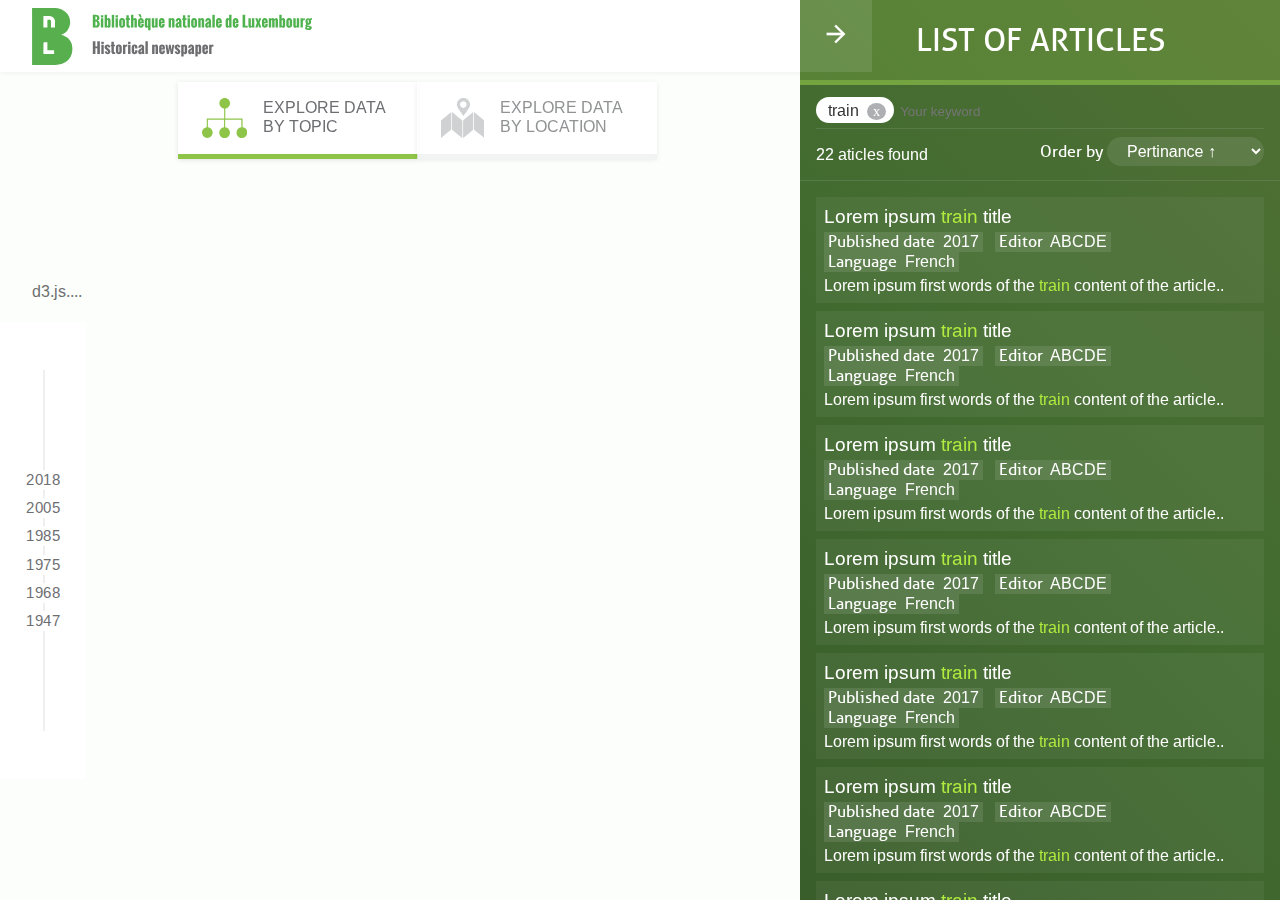
<file: html/index.html>
<!DOCTYPE html>
<html lang="en">
<head>
<title>Explore data by topics | Bibliothèque nationale de Luxembourg (BnL)</title>
<meta charset="utf-8">
<meta name="HandheldFriendly" content="True">
<meta name="MobileOptimized" content="320">
<meta name="viewport" content="width=device-width, initial-scale=1">
<link href="https://fonts.googleapis.com/icon?family=Material+Icons" rel="stylesheet">
<link rel="stylesheet" href="css/custom.css">
<script src="https://ajax.googleapis.com/ajax/libs/jquery/3.3.1/jquery.min.js"></script>
</head>
<body class="page-chart">
<header>
  <nav class="navbar" role="navigation">
    <div class="logo">
      <h1><a href="#" title="Back to homepage"> <img src="images/logo-bnl.svg" alt="BNL logo" /> </a> </h1>
    </div>
    <ul class="nav">
      <li> <a title="Explore data by topic" href="index.html" class="link-topics selected">
        <svg version="1.1" class="icon" id="ico-themes" xmlns="http://www.w3.org/2000/svg" xmlns:xlink="http://www.w3.org/1999/xlink" x="0px" y="0px"
	 viewBox="0 0 40 35.2" style="enable-background:new 0 0 40 35.2;" xml:space="preserve">
          <path class="st0" d="M35.7,25.8v-7.7h-0.5h-0.5H20.5V9.4c2.4-0.3,4.2-2.2,4.2-4.7C24.7,2.1,22.6,0,20,0c-2.6,0-4.7,2.1-4.7,4.7
	c0,2.4,1.9,4.4,4.2,4.7v8.7H5.2H4.7H4.2v7.6h0.5c-2.6,0-4.7,2.1-4.7,4.7c0,2.6,2.1,4.7,4.7,4.7c2.6,0,4.7-2.1,4.7-4.7
	c0-2.6-2.1-4.7-4.7-4.7h0.5v-6.6h14.2v6.7c-2.4,0.3-4.2,2.2-4.2,4.7c0,2.6,2.1,4.7,4.7,4.7c2.6,0,4.7-2.1,4.7-4.7
	c0-2.4-1.9-4.4-4.2-4.7v-6.7h14.2v6.7c-2.4,0.3-4.2,2.2-4.2,4.7c0,2.6,2.1,4.7,4.7,4.7s4.7-2.1,4.7-4.7C40,28,38.1,26,35.7,25.8z"/>
        </svg>
        <span class="link-text">Explore data by topic</span></a> </li>
      <li> <a title="Explore data by location" href="maps.html" class="link-location">
        <svg version="1.1" class="icon" id="ico-map" xmlns="http://www.w3.org/2000/svg" xmlns:xlink="http://www.w3.org/1999/xlink" x="0px" y="0px"
	 viewBox="0 0 38 35.1" style="enable-background:new 0 0 38 35.1;" xml:space="preserve">
          <path id="Tracé_248" d="M38,35.1c-1.2-1-2.4-2-3.7-3c-1.8-1.4-3.5-2.9-5.2-4.3c-0.1-0.1-0.2-0.3-0.2-0.5c0-5,0-9.9,0-14.9
	c0,0,0-0.1,0-0.2l9.1,7.5L38,35.1z"/>
          <path id="Tracé_249" d="M0,19.7l8-6.5l1-0.8c0,0.1,0,0.2,0,0.3c0,4.9,0,9.9,0,14.8c0,0.2-0.1,0.3-0.2,0.4c-2.9,2.4-5.8,4.8-8.7,7.2
	c0,0-0.1,0.1-0.1,0.1V19.7z"/>
          <path id="Tracé_250" d="M9.7,12.3l3.4,2.8c1.7,1.4,3.5,2.9,5.2,4.3c0.2,0.2,0.4,0.4,0.4,0.7c0,4.8,0,9.7,0,14.5v0.5
	c-0.1-0.1-0.2-0.2-0.3-0.2c-2.8-2.3-5.6-4.6-8.4-6.9c-0.1-0.1-0.2-0.3-0.3-0.5c0-5,0-9.9,0-14.9C9.7,12.5,9.7,12.4,9.7,12.3z"/>
          <path id="Tracé_251" d="M19.4,35c0-0.2,0-0.3,0-0.4c0-4.9,0-9.7,0-14.6c0-0.2,0.1-0.4,0.2-0.5c2.8-2.3,5.6-4.6,8.4-6.9
	c0,0,0.1-0.1,0.2-0.1c0,0.1,0,0.2,0,0.3c0,4.9,0,9.8,0,14.8c0,0.2-0.1,0.3-0.2,0.5c-2.8,2.3-5.6,4.6-8.4,6.9
	C19.6,34.9,19.5,34.9,19.4,35z"/>
          <path id="Tracé_252" d="M19.7,15.8c-0.1-0.1-0.2-0.2-0.2-0.3c-1.5-2.2-3-4.3-4.5-6.5c-1.8-2.6-1.2-6.2,1.4-8c2.6-1.8,6.2-1.2,8,1.4
	c0.5,0.7,0.8,1.5,1,2.4c0.3,1.5-0.1,3-1,4.2c-1.5,2.1-3,4.3-4.5,6.4C19.9,15.6,19.8,15.7,19.7,15.8z M22.5,5.8
	c0-1.6-1.3-2.9-2.9-2.9c-1.6,0-2.9,1.3-2.9,2.9c0,1.6,1.3,2.9,2.9,2.9c0,0,0,0,0,0C21.2,8.6,22.5,7.3,22.5,5.8L22.5,5.8z"/>
        </svg>
        <span class="link-text">Explore data by location</span></a> </li>
    </ul>
  </nav>
</header>
<main role="main" class="container">
  <div class="chart"> d3.js.... </div>
</main>
<aside class="timeline">
  <nav>
    <ul>
      <li><a href="#">2018</a></li>
      <li><a href="#">2005</a></li>
      <li><a href="#">1985</a></li>
      <li><a href="#">1975</a></li>
      <li><a href="#">1968</a></li>
      <li><a href="#">1947</a></li>
    </ul>
  </nav>
</aside>
<section class="aside"> <a href="#" class="close"><span class="at">open/close</span></a>
  <header>
    <h1>List of articles</h1>
    <form>
      <mat-form-field>
        <mat-chip-list #chipList>
          <mat-chip>train</mat-chip>
        </mat-chip-list>
        <input [matChipInputFor]="chipList" placeholder="Your keyword">
      </mat-form-field>
    </form>
    <div class="search-meta">
      <div class="search-meta-count">22 aticles found</div>
      <div class="search-meta-sort">
        <label for="select-order">Order by</label>
        <select id="select-order">
          <option>Pertinance ↑</option>
          <option>Pertinance ↓</option>
          <option>Date ↑</option>
          <option>Date ↓</option>
          <option>Titre ↑</option>
          <option>Titre ↓</option>
        </select>
      </div>
    </div>
  </header>
  <div class="content-aside">
    <ol class="search-results">
      <li>
        <article class="article">
          <h2><a href="#">Lorem ipsum
            <mark>train</mark>
            title</a></h2>
          <div class="article-metas">
            <ul>
              <li><span class="label">Published date</span> <a href="new-search.html" class="value">2017</a></li>
              <li><span class="label">Editor</span> <span class="value">ABCDE</span></li>
              <li><span class="label">Language</span> <span class="value">French</span></li>
            </ul>
          </div>
          <div class="article-description"> Lorem ipsum first words of the
            <mark>train</mark>
            content of the article.. </div>
        </article>
      </li>
      <li>
        <article class="article">
          <h2><a href="#">Lorem ipsum
            <mark>train</mark>
            title</a></h2>
          <div class="article-metas">
            <ul>
              <li><span class="label">Published date</span> <a href="new-search.html" class="value">2017</a></li>
              <li><span class="label">Editor</span> <span class="value">ABCDE</span></li>
              <li><span class="label">Language</span> <span class="value">French</span></li>
            </ul>
          </div>
          <div class="article-description"> Lorem ipsum first words of the
            <mark>train</mark>
            content of the article.. </div>
        </article>
      </li>
      <li>
        <article class="article">
          <h2><a href="#">Lorem ipsum
            <mark>train</mark>
            title</a></h2>
          <div class="article-metas">
            <ul>
              <li><span class="label">Published date</span> <a href="new-search.html" class="value">2017</a></li>
              <li><span class="label">Editor</span> <span class="value">ABCDE</span></li>
              <li><span class="label">Language</span> <span class="value">French</span></li>
            </ul>
          </div>
          <div class="article-description"> Lorem ipsum first words of the
            <mark>train</mark>
            content of the article.. </div>
        </article>
      </li>
      <li>
        <article class="article">
          <h2><a href="#">Lorem ipsum
            <mark>train</mark>
            title</a></h2>
          <div class="article-metas">
            <ul>
              <li><span class="label">Published date</span> <a href="new-search.html" class="value">2017</a></li>
              <li><span class="label">Editor</span> <span class="value">ABCDE</span></li>
              <li><span class="label">Language</span> <span class="value">French</span></li>
            </ul>
          </div>
          <div class="article-description"> Lorem ipsum first words of the
            <mark>train</mark>
            content of the article.. </div>
        </article>
      </li>
      <li>
        <article class="article">
          <h2><a href="#">Lorem ipsum
            <mark>train</mark>
            title</a></h2>
          <div class="article-metas">
            <ul>
              <li><span class="label">Published date</span> <a href="new-search.html" class="value">2017</a></li>
              <li><span class="label">Editor</span> <span class="value">ABCDE</span></li>
              <li><span class="label">Language</span> <span class="value">French</span></li>
            </ul>
          </div>
          <div class="article-description"> Lorem ipsum first words of the
            <mark>train</mark>
            content of the article.. </div>
        </article>
      </li>
      <li>
        <article class="article">
          <h2><a href="#">Lorem ipsum
            <mark>train</mark>
            title</a></h2>
          <div class="article-metas">
            <ul>
              <li><span class="label">Published date</span> <a href="new-search.html" class="value">2017</a></li>
              <li><span class="label">Editor</span> <span class="value">ABCDE</span></li>
              <li><span class="label">Language</span> <span class="value">French</span></li>
            </ul>
          </div>
          <div class="article-description"> Lorem ipsum first words of the
            <mark>train</mark>
            content of the article.. </div>
        </article>
      </li>
      <li>
        <article class="article">
          <h2><a href="#">Lorem ipsum
            <mark>train</mark>
            title</a></h2>
          <div class="article-metas">
            <ul>
              <li><span class="label">Published date</span> <a href="new-search.html" class="value">2017</a></li>
              <li><span class="label">Editor</span> <span class="value">ABCDE</span></li>
              <li><span class="label">Language</span> <span class="value">French</span></li>
            </ul>
          </div>
          <div class="article-description"> Lorem ipsum first words of the
            <mark>train</mark>
            content of the article.. </div>
        </article>
      </li>
      <li>
        <article class="article">
          <h2><a href="#">Lorem ipsum
            <mark>train</mark>
            title</a></h2>
          <div class="article-metas">
            <ul>
              <li><span class="label">Published date</span> <a href="new-search.html" class="value">2017</a></li>
              <li><span class="label">Editor</span> <span class="value">ABCDE</span></li>
              <li><span class="label">Language</span> <span class="value">French</span></li>
            </ul>
          </div>
          <div class="article-description"> Lorem ipsum first words of the
            <mark>train</mark>
            content of the article.. </div>
        </article>
      </li>
      <li>
        <article class="article">
          <h2><a href="#">Lorem ipsum
            <mark>train</mark>
            title</a></h2>
          <div class="article-metas">
            <ul>
              <li><span class="label">Published date</span> <a href="new-search.html" class="value">2017</a></li>
              <li><span class="label">Editor</span> <span class="value">ABCDE</span></li>
              <li><span class="label">Language</span> <span class="value">French</span></li>
            </ul>
          </div>
          <div class="article-description"> Lorem ipsum first words of the
            <mark>train</mark>
            content of the article.. </div>
        </article>
      </li>
    </ol>
  </div>
</section>
<article class="article-details"> <a href="#" class="close"><span class="at">open/close</span></a>
  <div>
    <h2>Title of the article</h2>
    <div class="article-metas">
      <ul>
        <li><span class="label">Published date</span> <a href="new-search.html" class="value">2017</a></li>
        <li><span class="label">Editor</span> <a href="new-search.html" class="value">ABCDE</a></li>
        <li><span class="label">Language</span> <a href="new-search.html" class="value">French</a></li>
      </ul>
    </div>
    <div class="article-more">
      <ul>
        <li><a href="new-search.html" class="value">Open the original article</a></li>
      </ul>
    </div>
    <div class="article-description">
      <p>LA SITUATION. Suite. En contemplant ce spectacle d'un œil attristé, le peuple sentira sa conscience troublée, il se demandera ce qui est juste ou ce qui est injuste. Il niera la vertu puisque les gens qui en font fi sont honorés. Ah! dira-t-il, s'exténuer au travail, s'assouplir au devoir, se sacrifier, vivre de pntiVnce rt de résignation ; non, non, enrichissons-nous comme ces grands ministres qui sont de si bons catholiques et de si habiles faiseurs. Dressons des traquenards. Attrapons des millions à l'aide de faux bilans, puisque ceux qui s'enrichissent ainsi sont comblés d'honneurs et de portefeuilles. Le jour où le parti clérical, dont l'honneur a sombré dans les antres de Langrand, prendra les rênes du pouvoir, le sens moral en Belgique aura baissé de cent coudées. Mieux vaudrait pour nous une famine ou une guerre, que la démoralisation publique qui suivra une pareille calamité. On y perdra la fortune, mais la vertu sera sauve, et c'est la vertu qui conserve la nation. Cette soit de l'or qui a dévoré tant d'hommes, que de misères elle leur réserve! Ils avaient oublié leur rôle politique et ils ont terni leur gloire; ils ont déconsidéré leur parti; ils ont donné un détestable exemple au pays. Ils étaient admirés, honorés, mais ils avaient peur de mourir pauvres et ils vivent misérables. O saint amour de la pauvreté, toi qui ne feras point trébucher sur le chemin de l'honneur les hommes politiques que tu éclaires de ta douce et vivifiante lumière, n'abandonne jamais ceux de nos concitoyens qui peu» vent être appelés à présider aux destinées de la Belgique; car la soif effrénée de l'or, lorsqu'elle les enflamme et les égare, non-seulement les déconsidère et les tus, mais perd aussi le pays. Le pays ne supportera pas cette humiliation, cette honte d'un gouvernement clérical. Il se sentirait opprimé dans la manifestation de sa conscience; il se senti' rait inquiet vis-à-vis de l'étranger. Chaque fois que le pays a eu des conflits avec l'étranger, la presse cléricale a pris le parti de l'étranger. (Le dernier conflit francobelge de l'année dernière en est un triste exemple.,) On serait comme dans une maison dont les fondements auraient été enlevés et qui pourrait crouler sur nos têtes au moindre ouragan. Pendant toute la dernière période do notre histoire, qui finit par le cabinet démissionnaire, aucune défaillance n'a été commise. L'indépendance du pays a toujours été affirmée énergiquement, et quand la presse étrangère nous jetait l'insulte, elle recevait une riposte vive et indignée ; le gouvernement était national. LA SITUATION. SECTION fr 420</p>
    </div>
  </div>
</article>
<script>
$( ".aside a.close" ).click(function() {
  $( "body" ).toggleClass( "aside-closed" );
    return false;
});
$( ".article-details a.close" ).click(function() {
  $( "body" ).removeClass( "article-opened" );
    return false;
});
$( ".article h2 a" ).click(function() {
  $( "body" ).toggleClass( "article-opened" );
    return false;
});
</script>
</body>
</html>
</file>
<file: html/css/custom.css>
@import url('https://fonts.googleapis.com/css?family=Arimo');
@font-face {
    font-family: aller;
    font-style: normal;
    font-weight: 400;
    src: url(../fonts/aller-n4-w.woff) format('woff'), url(../fonts/aller-n4-w2.woff2) format('woff2')
}
@font-face {
    font-family: aller;
    font-style: italic;
    font-weight: 400;
    src: url(../fonts/aller-i4-w.woff) format('woff'), url(../fonts/aller-i4-w2.woff2) format('woff2')
}
@font-face {
    font-family: aller;
    font-style: normal;
    font-weight: 700;
    src: url(../fonts/aller-n7-w.woff) format('woff'), url(../fonts/aller-n7-w2.woff2) format('woff2')
}
@font-face {
    font-family: aller;
    font-style: italic;
    font-weight: 700;
    src: url(../fonts/aller-i7-w.woff) format('woff'), url(../fonts/aller-i7-w2.woff2) format('woff2')
}
/* Some HTML tags */
body, html {
    padding: 0;
    margin: 0;
    position: relative;
}
body {
    background: #FBFEFA;
    font-family: 'Arimo', sans-serif;
    padding-top: 250px;
    overflow-x: hidden;
    color: #6D6E71;
}
* {
    box-sizing: border-box;
}
a {
    color: #428623;
    -webkit-transition: .25s ease-in-out;
    -moz-transition: .25s ease-in-out;
    -o-transition: .25s ease-in-out;
    transition: .25s ease-in-out;
}
h1, h2, h3, label, .label {
    font-family: aller, sans-serif;
    font-weight: normal;
    margin: 0;
}
mark {
    background: none;
    color: #B0EB3F;
}
.at {
    clip: rect(1px,1px,1px,1px);
    height: 1px;
    overflow: hidden;
    position: absolute!important;
    width: 1px;
}
body > header {
    height: 72px;
    color: #6D6E71;
    position: fixed;
    top: 0;
    left: 0;
    width: 100%;
    text-align: center;
    z-index: 50;
    padding-right: 330px;
    -webkit-transition: .5s ease-in-out;
    -moz-transition: .5s ease-in-out;
    -o-transition: .5s ease-in-out;
    transition: .5s ease-in-out;
    background: white;
    box-shadow: 0 1px 5px rgba(0,0,0,.05);
}
body.aside-closed > header {
    padding-right: 72px;
}
body > header img {
    width: 280px;
    max-width: 100%;
    margin: 0 2rem;
}
body > header h1 {
    margin: .5rem 0;
}
body > header .logo, body > header .nav {
    display: inline-block;
    vertical-align: top;
}
body > header .logo {
    float: left;
}
body > header .logo a:hover {
    opacity: .85;
}
body > header .nav {
    display: inline-block;
    vertical-align: top;
    margin: 0;
}
body > header .nav li {
    display: inline-block;
    vertical-align: top;
    max-width: 240px;
    text-align: left;
    list-style-type: none;
    margin-left: -5px;
}
body > header .nav a {
    display: inline-block;
    background: white;
    border-bottom: 5px solid rgba(193, 194, 196, 0.26);
    padding: 1rem 1.5rem;
    text-transform: uppercase;
    box-shadow: 0 1px 5px rgba(0,0,0,.1);
    color: #6D6E71;
    text-decoration: none;
    opacity: .75;
}
body > header .nav a:hover, body > header .nav a:focus, body > header .nav a:active {
    opacity: 1;
    border-bottom-color: #C1C2C4;
}
body > header .nav a svg {
    display: block;
    height: 2.5rem;
    fill: #C1C2C4;
}
body > header .nav a .link-text {
    display: none;
}
body > header .nav a.selected {
    color: #6D6E71;
    opacity: 1;
    border-bottom-color: #8EC549;
}
body > header .nav a.selected svg, body > header .nav a:hover svg, body > header .nav a:focus svg, body > header .nav a:active svg {
    fill: #8EC549;
}
.container .chart {
    padding: 2rem;
}
.aside {
    position: fixed;
    top: 0;
    right: 0;
    width: 380px;
    bottom: 0;
    color: white;
    z-index: 55;
    -webkit-transition: .5s ease-in-out;
    -moz-transition: .5s ease-in-out;
    -o-transition: .5s ease-in-out;
    transition: .5s ease-in-out;
}
.aside-closed .aside {
    transform: translateX(380px);
}
.aside:before {
    position: absolute;
    top: 0;
    left: 0;
    right: 0;
    bottom: 0;
    z-index: -1;
    content: "";
    /* Permalink - use to edit and share this gradient: http://colorzilla.com/gradient-editor/#325722+0,3a6527+50,496a2d+100 */
    background: #325722; /* Old browsers */
    background: -moz-linear-gradient(45deg, #325722 0%, #3a6527 50%, #496a2d 100%); /* FF3.6-15 */
    background: -webkit-linear-gradient(45deg, #325722 0%, #3a6527 50%, #496a2d 100%); /* Chrome10-25,Safari5.1-6 */
    background: linear-gradient(45deg, #325722 0%, #3a6527 50%, #496a2d 100%); /* W3C, IE10+, FF16+, Chrome26+, Opera12+, Safari7+ */
 filter: progid:DXImageTransform.Microsoft.gradient( startColorstr='#325722', endColorstr='#496a2d', GradientType=1 ); /* IE6-9 fallback on horizontal gradient */
    opacity: .96;
}
.aside .close {
    position: absolute;
    text-align: center;
    width: 72px;
    height: 72px;
    left: 0;
    background: rgba(255,255,255,.10);
    color: white;
    font-family: "Material icons";
    font-size: 1.2rem;
    padding: 1.25rem .5rem;
    -webkit-transition: .5s ease-in-out;
    -moz-transition: .5s ease-in-out;
    -o-transition: .5s ease-in-out;
    transition: .5s ease-in-out;
}
.aside .close:hover, .aside .close:focus, .aside .close:active {
    background: rgba(255,255,255,.25);
}
.aside .close:before {
    content: "arrow_forward";
    text-decoration: none;
    font-weight: normal;
    font-style: normal;
    display: inline-block;
    font-size: 1.75rem;
    line-height: 1;
    text-transform: none;
    letter-spacing: normal;
    word-wrap: normal;
    white-space: nowrap;
    direction: ltr;
    /* Support for all WebKit browsers. */
    -webkit-font-smoothing: antialiased;
    /* Support for Safari and Chrome. */
    text-rendering: optimizeLegibility;
    /* Support for Firefox. */
    -moz-osx-font-smoothing: grayscale;/* Support for IE. */
}
.aside-closed .aside .close {
    transform: translateX(-72px);
    background: #426832;
}
.aside-closed .aside .close:hover, .aside-closed .aside .close:focus, .aside-closed .aside .close:active {
    background: #8B8C8E;
}
.aside-closed .aside .close:before {
    content: "arrow_backward";
}
.aside a {
    color: inherit;
}
.aside header h1 {
    margin: 0;
    min-height: 77px;
    padding: 1.25rem 0;
    background: rgba(142, 197, 73, .25);
    border-bottom: 5px solid rgba(142, 197, 73, .5);
    text-align: center;
    text-transform: uppercase;
}
.aside header form, .aside header .search-meta, .aside .content-aside {
    padding: 1rem;
}
.content-aside {
    height: calc(100vh - 180px);
    overflow-y: auto;
}
.content-aside {
    border-top: 1px solid rgba(255,255,255, .1);
}
.aside header .search-meta {
    padding-top: 0;
}
.search-meta > div {
    display: inline-block;
}
.search-meta > div:last-child {
    display: block;
    float: right;
    text-align: right;
    margin-top: -.5rem;
}
.search-results {
    list-style-type: none;
    margin: 0;
    padding: 0;
}
#select-order {
    -webkit-appearance: button;
    -webkit-border-radius: 2px;
    -webkit-box-shadow: none;
    -webkit-padding-end: 2rem;
    -webkit-padding-start: 1rem;
    -webkit-user-select: none;
    background-image: url(http://i62.tinypic.com/15xvbd5.png), -webkit-linear-gradient(#FAFAFA, #F4F4F4 40%, #E5E5E5);
    background-position: 97% center;
    background-repeat: no-repeat;
    border: 0;
    color: #555;
    font-size: inherit;
    margin: 0;
    overflow: hidden;
    padding: 5px 10px;
    padding-right: 2rem;
    text-overflow: ellipsis;
    white-space: nowrap;
    width: auto;
    color: #fff;
    background-image: url(http://i62.tinypic.com/15xvbd5.png);
    background-color: rgba(255,255,255,.1);
    -webkit-border-radius: 1rem;
    -moz-border-radius: 1rem;
    border-radius: 1rem;
    padding-left: 1rem;
}
mat-form-field {
    display: block;
    border-bottom: 1px solid rgba(255,255,255, .1);
    padding-bottom: .5rem;
    width: 100%;
}
mat-form-field:hover {
    display: block;
    border-bottom: 1px solid #fff;
    padding-bottom: .5rem;
    width: 100%;
}
mat-form-field input {
    width: 150px;
    -webkit-appearance: none;
    border: 0;
    background: 0;
    color: #fff;
}
mat-form-field input::-webkit-input-placeholder, mat-form-field input::-moz-placeholder, mat-form-field input:-ms-input-placeholder, mat-form-field input:-moz-placeholder, mat-form-field input:placeholder {
 opacity: .75;
 color: white;
}
mat-chip {
    background: #fff;
    color: #333;
    border-radius: 1rem;
    padding: .25rem .75rem;
    padding-right: .5rem;
}
mat-chip:after {
    background: #AEAFB2;
    border-radius: 50%;
    color: white;
    content: "x";
    display: inline-block;
    font-size: .9rem;
    font-family: consolas;
    margin-left: .5rem;
    text-align: center;
    vertical-align: middle;
    width: 1.2rem;
}
.article {
    padding: .5rem .5rem;
    background: rgba(255,255,255,.05);
    margin-bottom: .5rem
}
.article:hover {
    background: rgba(255,255,255,.1);
}
.article h2 {
    font-family: arimo, sans-serif;
    margin-bottom: .25rem;
    font-size: 1.2rem;
    font-weight: normal;
}
.article a {
    text-decoration: none;
}
.article a:hover, .article a:focus, .article a:active {
    color: #B0EB3F;
}
.article-metas li, .article-metas ul {
    list-style-type: none;
    margin: 0;
    padding: 0;
}
.article-metas {
    margin-bottom: .25rem;
}
.article-metas li {
    background: rgba(255,255,255, .1);
    border-bottom: 1px solid transparent;
    border-radius: 0;
    display: inline-block;
    margin-right: .5rem;
    padding: 0 .25rem;
}
.article-metas li:hover {
    border-bottom: 1px dotted #B0EB3F;
}
.label {
    display: inline-block;
    margin-right: .25rem;
}
.timeline {
    position: fixed;
    left: 0rem;
    top: 50%;
    padding-top: -50%;
    padding: 1rem;
}
.timeline:before {
    content: "";
    width: 2px;
    background: #efefef;
    position: absolute;
    left: 50%;
    top: -5rem;
    bottom: -5rem;
}
.timeline:after {
    content: "";
    display: block;
    background: #fff;
    position: absolute;
    left: 0;
    right: 0;
    top: -8rem;
    bottom: -8rem;
    z-index: -1;
}
.timeline ul, .timeline li {
    list-style-type: none;
    margin: 0;
    padding: 0;
    text-align: center;
}
.timeline a {
    background: #fff;
    color: #6D6E71;
    display: inline-block;
    font-size: 1.3rem;
    padding: .1rem .2rem;
    text-decoration: none;
    transform: scale(.7);
    transition: all .2s ease-in-out;
}
.timeline a:hover, .timeline a:focus, .timeline a:active {
    transform: scale(1.2);
    color: #428623;
}
/* MAPS */
.page-maps {
    padding-top: 0;
}
.page-maps .timeline {
    opacity: .75;
}
.page-maps .timeline:after {
    background: rgba(50, 88, 34, 0.3);
}
.page-maps .timeline:hover {
    opacity: 1;
}
#map {
    width: 100%;
    height: 100vh;
}
.article-details {
    height: auto;
    max-height: calc(100vh - 140px);
    overflow: auto;
    background: #E6E7E8;
    background: rgba(230, 231, 232, 0.96);
    padding: 1.25rem;
    position: fixed;
    right: -100vw;
    top: 100px;
    left: -420px;
    z-index: 54;
    -webkit-transition: .5s ease-in-out;
    -moz-transition: .5s ease-in-out;
    -o-transition: .5s ease-in-out;
    transition: .5s ease-in-out;
    overflow: hidden;
}
.article-opened .article-details {
    left: 5.5rem;
}
.article-details .close {
    position: absolute;
    text-align: center;
    width: 72px;
    height: 72px;
    top: 0;
    right: 0;
    background: rgba(0,0,0,.10);
    color: #333;
    font-family: "Material icons";
    font-size: 1.2rem;
    padding: 1.25rem .5rem;
    -webkit-transition: .5s ease-in-out;
    -moz-transition: .5s ease-in-out;
    -o-transition: .5s ease-in-out;
    transition: .5s ease-in-out;
}
.article-details .close:before {
    content: "close";
    text-decoration: none;
    font-weight: normal;
    font-style: normal;
    display: inline-block;
    font-size: 1.75rem;
    line-height: 1;
    text-transform: none;
    letter-spacing: normal;
    word-wrap: normal;
    white-space: nowrap;
    direction: ltr;
    /* Support for all WebKit browsers. */
    -webkit-font-smoothing: antialiased;
    /* Support for Safari and Chrome. */
    text-rendering: optimizeLegibility;
    /* Support for Firefox. */
    -moz-osx-font-smoothing: grayscale;/* Support for IE. */
}

@media (min-width: 1280px) {
body > header {
    padding-right: 480px;
}
body > header .nav a svg {
    float: left;
    margin-right: 1rem;
}
body > header .nav a .link-text {
    display: inline;
}
.aside {

    width: 480px;

}
.aside-closed .aside {
    transform: translateX(480px);
}
.article-details {
    right: 100vw;
    left: -100vw;
}
.article-details h2 {
    min-height: 71px;
}
.article-opened .article-details {
    left: 5.5rem;
    right: 520px;
}
}
</file>
